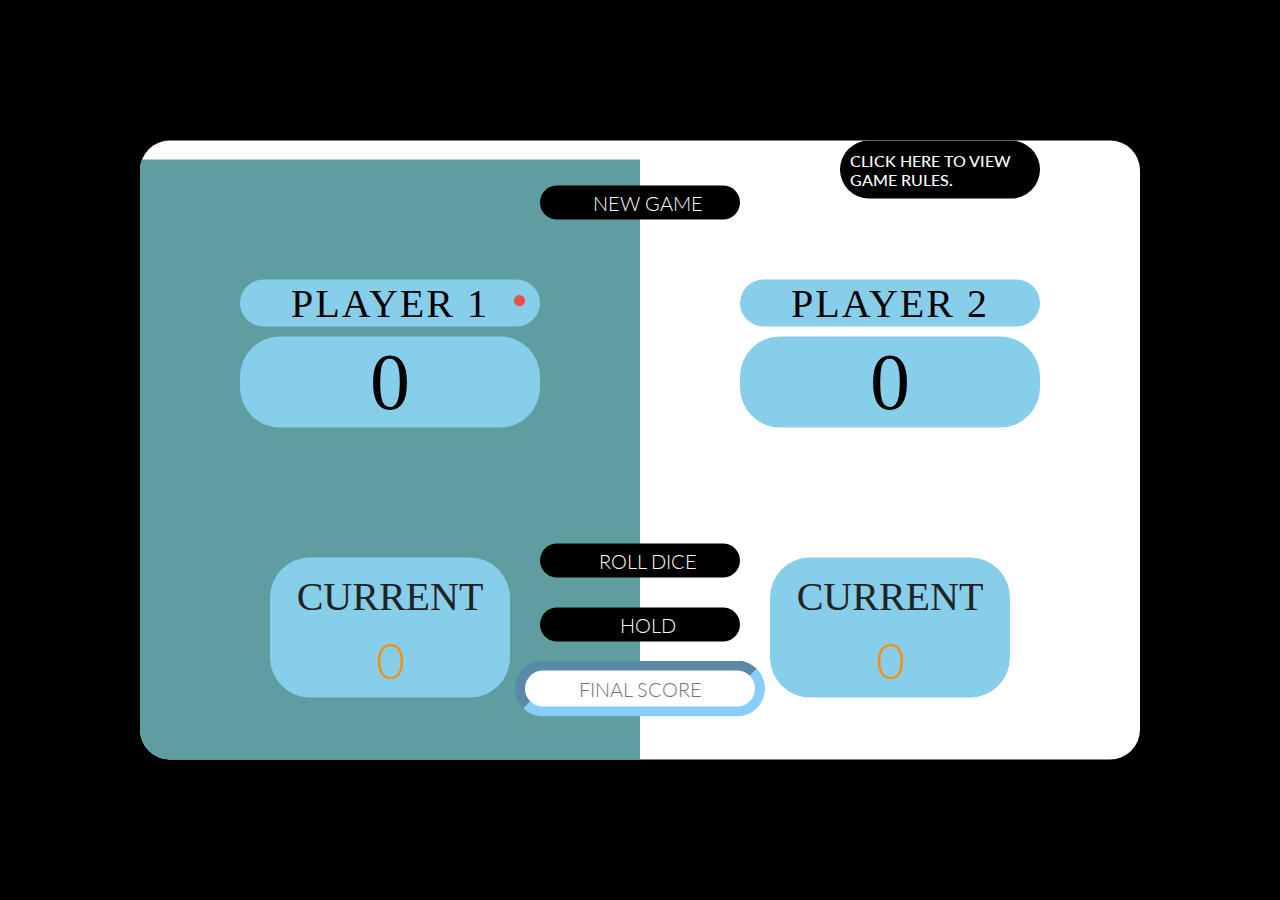
<file: index.html>
<!DOCTYPE html>
<html lang="en">
    <head>
        <meta charset="UTF-8">
        <link href="https://fonts.googleapis.com/css?family=Lato:100,300,600" rel="stylesheet" type="text/css">
        <link href="http://code.ionicframework.com/ionicons/2.0.1/css/ionicons.min.css" rel="stylesheet" type="text/css">
        <link type="text/css" rel="stylesheet" href="style.css">

        <title>Dice Game</title>
    </head>

    <body>

        <div class="wrapper clearfix">
            <div id="link"><ul>
            <li><a href="gamerules.html">CLICK HERE TO VIEW GAME RULES.</a></li>
            </ul></div>
                <div class="player-0-panel active">
                <div class="player-name" id="name-0">Player 1</div>
                <div class="player-score" id="score-0">43</div>
                <div class="player-current-box">
                    <div class="player-current-label">Current</div>
                    <div class="player-current-score" id="current-0">11</div>
                </div>
            </div>

            <div class="player-1-panel">
                <div class="player-name" id="name-1">Player 2</div>
                <div class="player-score" id="score-1">72</div>
                <div class="player-current-box">
                    <div class="player-current-label">Current</div>
                    <div class="player-current-score" id="current-1">0</div>
                </div>
            </div>

            <button class="btn-new"><i class="ion-ios-plus-outline"></i>New game</button>
            <button class="btn-roll"><i class="ion-ios-loop"></i>Roll dice</button>
            <button class="btn-hold"><i class="ion-ios-download-outline"></i>Hold</button>

            <input type="text" placeholder="Final score" class="final-score">

            <img src="dice-5.png" alt="Dice" class="dice" id="dice-1">
            <img src="dice-5.png" alt="Dice" class="dice" id="dice-2">
        </div>

        <!--<script src="app.js"></script>-->
        <script src="challenges.js"></script>
    </body>
</html>
</file>
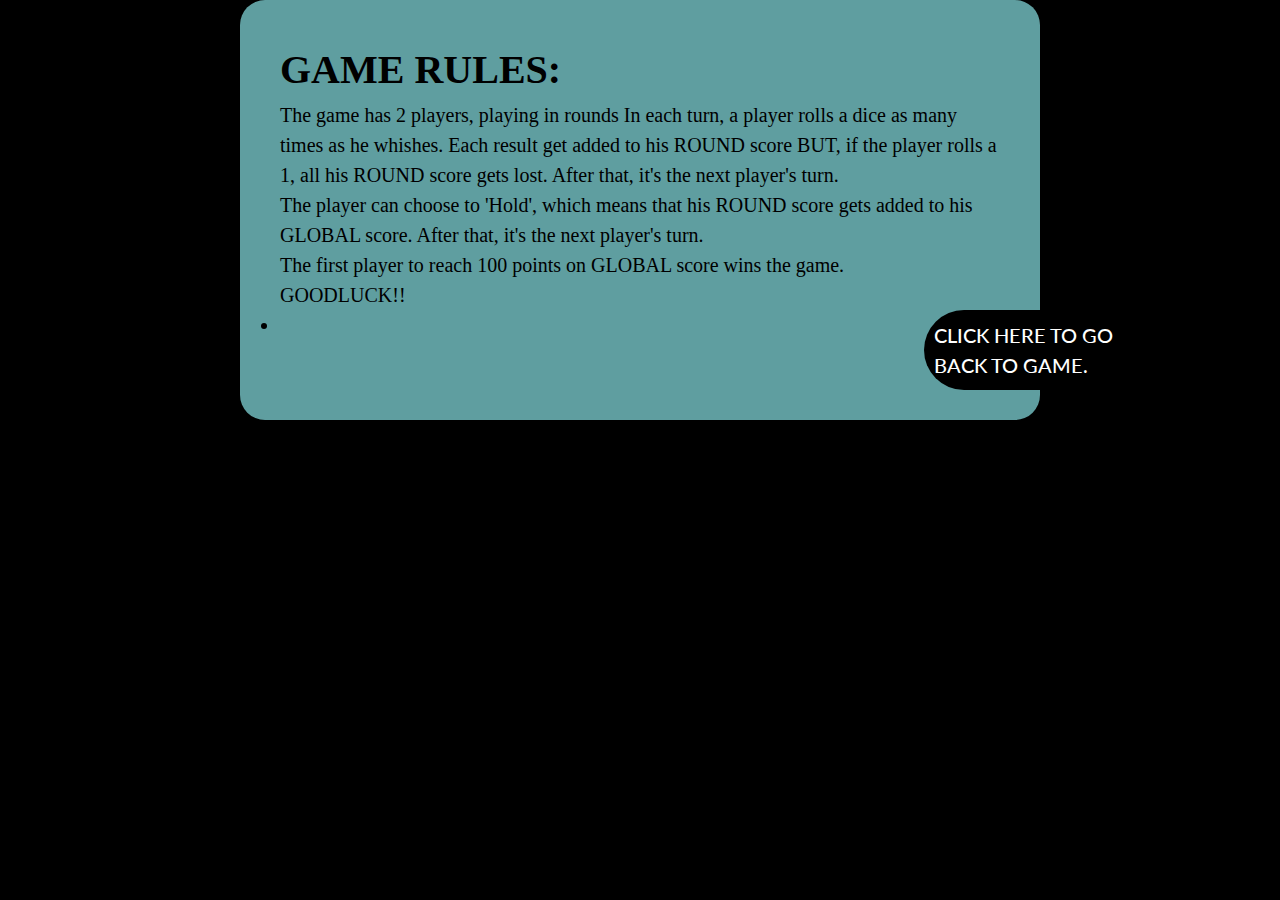
<file: gamerules.html>
<!DOCTYPE html>
<html lang="en">
    <head>
        <meta charset="UTF-8">
        <link href="https://fonts.googleapis.com/css?family=Lato:100,300,600" rel="stylesheet" type="text/css">
        <link href="http://code.ionicframework.com/ionicons/2.0.1/css/ionicons.min.css" rel="stylesheet" type="text/css">
        <link type="text/css" rel="stylesheet" href="style.css">

        <title>Dice Game</title>
    </head>

    <body>
        <div class="instructions">
                <h1>GAME RULES:</h1>
                    <p>The game has 2 players, playing in rounds In each turn, a player rolls a dice as many times as he whishes. Each result get added to his ROUND score BUT, if the player rolls a 1, all his ROUND score gets lost. After that, it's the next player's turn.</p>
                    <p>The player can choose to 'Hold', which means that his ROUND score gets added to his GLOBAL score. After that, it's the next player's turn.</p>
                    <p>The first player to reach 100 points on GLOBAL score wins the game.</p>
                    <p id="Gluck">GOODLUCK!!</p>
                        <div id="link"><ul>
            <li><a href="index.html">CLICK HERE TO GO BACK TO GAME.</a></li>
            </ul></div>
         </div>
    </body>
</html>
</file>
<file: style.css>
/**********************************************
*** GENERAL
**********************************************/
html {
    background: #e6e9e9;
    background-image: linear-gradient(270deg, rgb(230, 233, 233) 0%, rgb(216, 221, 221) 100%);
    -webkit-font-smoothing: antialiased;
}

#link ul a{
    background: black;
    border-radius: 40px;
    font-family: lato;
    cursor: pointer;
    font-weight: 500;
    padding: 10px 10px;
    position: absolute;
    width: 200px;
    left: 80%;
    transform: translateX(-50%);
    color: white;
    text-decoration: none;
}
.instructions{
    background: cadetblue;
    box-shadow: 0 0 2px rgba(0, 0, 0, 0.06);
    border-radius: 40px;
    color: black;;
    font-family:fantasy;
    font-size: 20px;
    line-height: 1.5;
    margin: 0 auto;
    max-width: 800px;
    padding: 2em 2em 4em;
    border-radius: 25px;
}

.final-score {
    position: absolute;
    left: 50%;
    transform: translateX(-50%);
    top: 520px;
    color: #555;
    font-size: 18px;
    font-family: 'Lato';
    text-align: center;
    padding: 10px;
    width: 160px;
    text-transform: uppercase;
}

.final-score:focus { outline: none; }

#dice-1 { top: 120px; }
#dice-2 { top: 250px; }


* {
    margin: 0;
    padding: 0;
    box-sizing: border-box;

}

.clearfix::after {
    content: "";
    display: table;
    clear: both;
}

body {
    background: black;
    background-size: cover;
    background-position: center;
    font-family: Lato;
    font-weight: 300;
    position: relative;
    height: 100vh;
    color: #555;
}

.wrapper {
    width: 1000px;
    position: absolute;
    border-radius: 30px;
    top: 50%;
    left: 50%;
    transform: translate(-50%, -50%);
    background-color: #fff;
    box-shadow: 0px 10px 50px rgba(0, 0, 0, 0.3);
    overflow: hidden;
}

.player-0-panel,
.player-1-panel {
    width: 50%;
    float: left;
    height: 600px;
    padding: 100px;
}



/**********************************************
*** PLAYERS
**********************************************/

.player-name {
    font-family: fantasy;
    color: black;
    background: skyblue;
    font-size: 40px;
    border-radius: 40px;
    text-align: center;
    text-transform: uppercase;
    letter-spacing: 2px;
    font-weight: 100;
    margin-top: 20px;
    margin-bottom: 10px;
    position: relative;
}

.player-score {
    background: skyblue;
    background-blend-mode: color-burn;
    border-radius: 40px;
    font-family: fantasy;
    text-align: center;
    font-size: 80px;
    font-weight: 100;
    color: black;
    margin-bottom: 130px;
}

.active { background-color:  cadetblue; }
.active .player-name { font-weight: 300; }

.active .player-name::after {
    content: "\2022";
    font-size: 47px;
    position: absolute;
    color: #EB4D4D;
    top: -7px;
    right: 10px;

}

.player-current-box {
    background-color: skyblue;
    border-radius: 40px;
    color: darkorange;
    font-size: 5em;
    width: 80%;
    height: 35%;
    margin: 0 auto;
    padding: 15px;
    text-align: center;
}

.player-current-label {
    text-transform: uppercase;
    margin-bottom: 10px;
    font-size: 12px;
    color: #222;
    font-family: fantasy;
    font-size: 40px;
    font-weight: 100px;
}

.player-current-score {
    font-size: 50px;
}

button {
    background: black;
    border-radius: 40px;
    position: absolute;
    width: 200px;
    left: 50%;
    transform: translateX(-50%);
    color: snow;
    border: none;
    font-family: Lato;
    font-size: 20px;
    text-transform: uppercase;
    padding: 5px 5px;
    cursor: pointer;
    font-weight: 300;
    transition: background-color 0.3s, color 0.3s;
}

button:hover {
    font-weight: 600;
    color:red;
}
button:hover i { margin-right: 20px; }

button:focus {
    outline: none;
    color: darkred;
}

i {
    color: #EB4D4D;
    display: inline-block;
    margin-right: 15px;
    font-size: 32px;
    line-height: 1;
    vertical-align: text-top;
    margin-top: -4px;
    transition: margin 0.3s;
}

.btn-new { top: 45px;}
.btn-roll { top: 403px;}
.btn-hold { top: 467px;}

.dice {
    position: absolute;
    left: 50%;
    top: 178px;
    transform: translateX(-50%);
    height: 100px;
    box-shadow: 0px 10px 60px rgba(0, 0, 0, 0.10);
}

.final-score{
    border-radius: 40px;
    font-family: lato;
    padding: 6px 6px;
    margin: 0 auto;
    border-color: lightskyblue;
    border-width: 10px;
    width: 250px;
    height: auto;
    font-size: 20px;
    font-weight: 300;
    color: black;
}

.winner { background-color: gold; }
.winner .player-name { font-weight: 300; color: #EB4D4D; }
</file>
